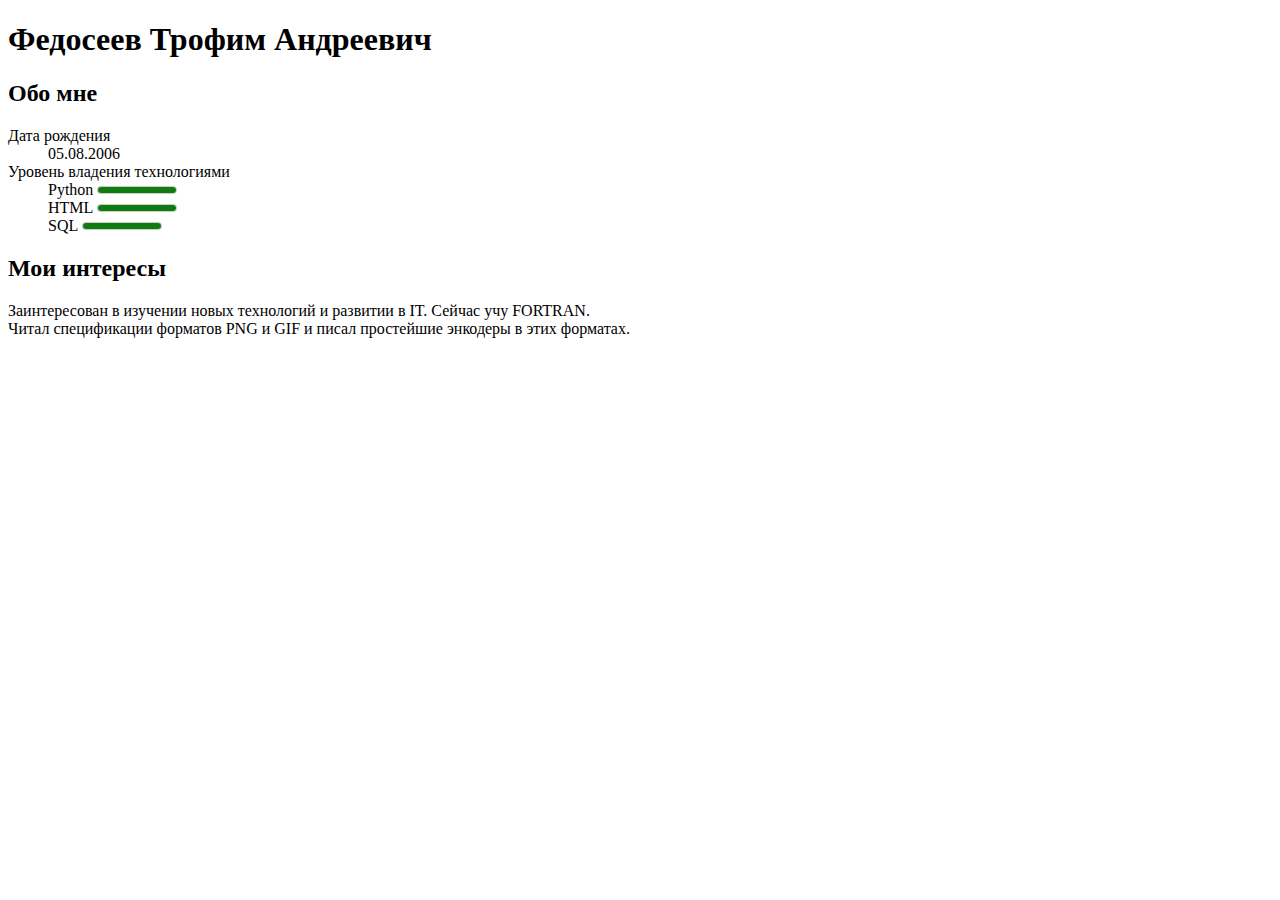
<file: index.html>
<!DOCTYPE html>
<html>
  <head>
    <title>Федосеев Трофим Андреевич</title>
  </head>
  <body>
    <h1>Федосеев Трофим Андреевич</h1>
    
    <section>
      <h2>Обо мне</h2>
      
      <dl>
        <dt>Дата рождения</dt>
        <dd>05.08.2006</dd>
        
        <dt>Уровень владения технологиями</dt>
        <dd>
          <label for='python_meter'>Python</label>
          <meter id='python_meter' class='bar' value='75'></meter>
          <br>
          <label for='html_meter'>HTML</label>
          <meter id='html_meter' class='bar' value='20'></meter>
          <br>
          <label for='sql_meter'>SQL</label>
          <meter id='sql_meter' value='35'></meter>
        </dd>
      </dl>
    </section>
    
    <section>
      <h2>Мои интересы</h2>
      
      <p>Заинтересован в изучении новых технологий и развитии в IT. Сейчас учу FORTRAN. <br>
        Читал спецификации форматов PNG и GIF и писал простейшие энкодеры в этих форматах.</p>
    </section>
  </body>
</html>
</file>
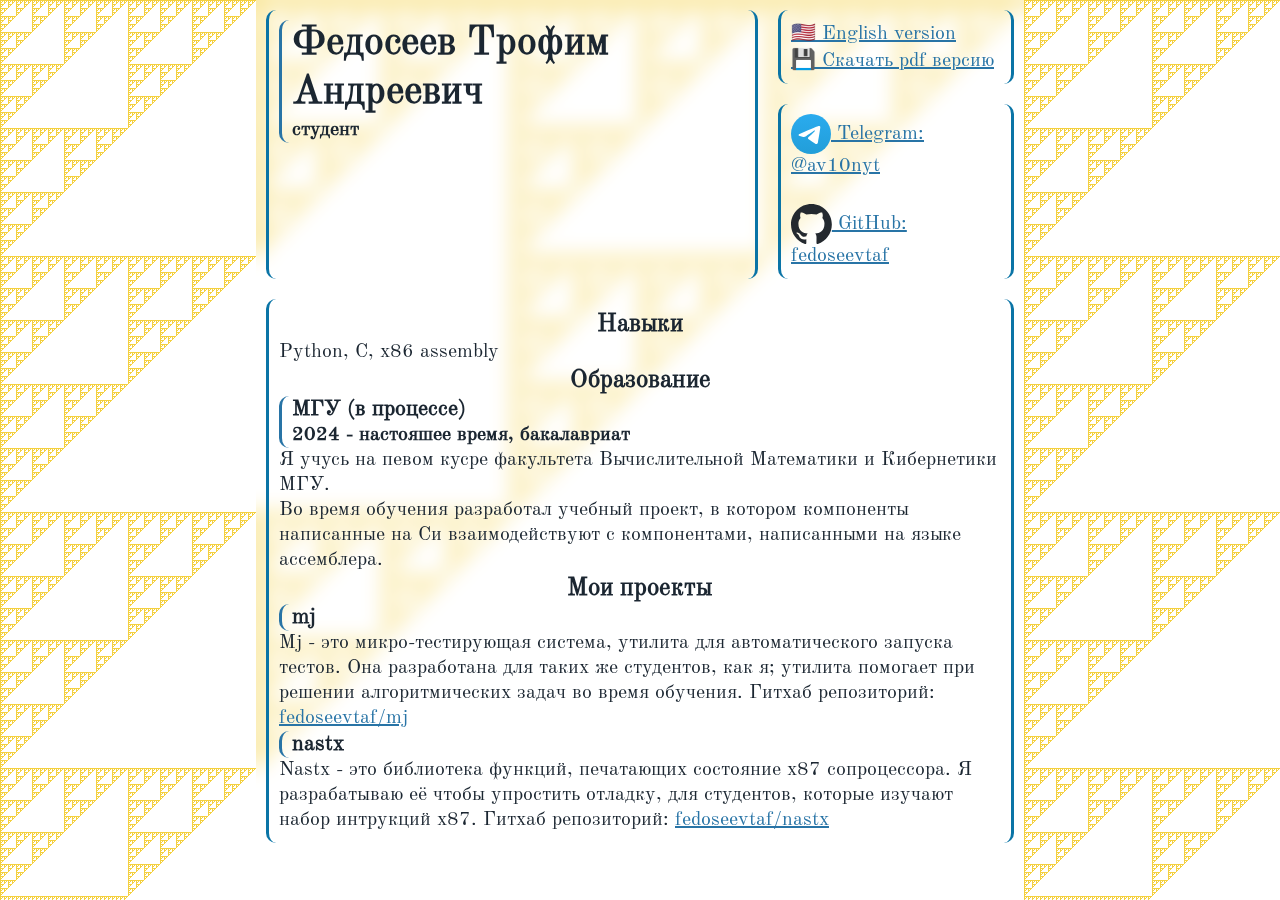
<file: ru-index.html>
<!DOCTYPE html>
<html lang="en-US">
<head>
	<title>Trofim Andreevich Fedoseev</title>
	<link rel="icon" type="image/svg+xml" href="/img/icon.svg">

	<meta charset="utf-8">

	<link rel="stylesheet" href="/styles/common.css">
	<link rel="stylesheet" href="/styles/fonts.css">
	<link rel="stylesheet" href="/styles/layout.css">
	<link rel="stylesheet" href="/styles/headings.css">
	<link rel="stylesheet" href="/styles/inline-img.css">

	<link rel="preload" href="/fonts/OldStandardTT-Regular.ttf" as="font">
	<link rel="preload" href="/img/background.png" as="image">
</head>

<body>
<header>
	<hgroup>
		<h1>
		Федосеев Трофим Андреевич
		</h1>
		<p>
		студент
		</p>
	</hgroup>
</header>

<nav>
	<a lang="en-US" href="/index.html">
		&#x1f1fa;&#x1f1f8; English version
	</a>

	<a href="https://github.com/fedoseevtaf/fedoseevtaf.github.io/releases/download/resume/ru-resume.pdf">
		&#x1f4be; Скачать pdf версию
	</a>
</nav>

<aside>
	<a href="https://t.me/av10nyt" target="_blank">
		<img alt="telegram logo" src="/img/telegram-logo.svg"
			class="inline-img">
		Telegram: @av10nyt
	</a>

	<br>

	<a href="https://github.com/fedoseevtaf/" target="_blank">
		<img alt="github logo" src="/img/github-logo.svg"
			class="inline-img">
		GitHub: fedoseevtaf
	</a>
</aside>

<main>
	<section class="skills">
		<h2>Навыки</h2>
		<p>
			Python, C, x86 assembly
		</p>
	</section>

	<section class="education">
		<h2>Образование</h2>
		<hgroup>
			<h3>
				МГУ (в процессе)
				<!<img alt="MSU logo" src="/img/msu-logo-en.svg"
					class="inline-img">
			</h3>
			<p>
			2024 - настояшее время, бакалавриат
			</p>
		</hgroup>
		<p>
			Я учусь на певом кусре факультета Вычислительной Математики и
			Кибернетики МГУ.
		</p>
		<p>
			Во время обучения разработал учебный проект, в котором
			компоненты написанные на Си взаимодействуют с компонентами,
			написанными на языке ассемблера.
		</p>
	</section>

	<section class="projects">
		<h2>Мои проекты</h2>

		<hgroup>
			<h3>mj</h3>
		</hgroup>
		<p>
			Mj - это микро-тестирующая система, утилита для автоматического
			запуска тестов. Она разработана для таких же студентов, как я;
			утилита помогает при решении алгоритмических задач во время обучения.
			Гитхаб репозиторий:
			<a href="https://github.com/fedoseevtaf/mj" target="_blank">
				fedoseevtaf/mj
			</a>
		</p>

		<hgroup>
			<h3>nastx</h3>
		</hgroup>
		<p>
			Nastx - это библиотека функций, печатающих состояние x87
			сопроцессора. Я разрабатываю её чтобы упростить отладку,
			для студентов, которые изучают набор интрукций x87.
			Гитхаб репозиторий:
			<a href="https://github.com/fedoseevtaf/nastx" target="_blank">
				fedoseevtaf/nastx
			</a>
		</p>

	</section>
</main>

</body>
</html>
</file>
<file: styles/common.css>
* {
	margin: 0;
	padding: 0;
}

html {
	font-family: "Old Standard TT", serif;
	font-weight: 400;
	font-style: normal;
	font-size: 20px;

	color: rgb(27, 38, 49);

	background-image: url("/img/background.png");
}

body {
	margin-left: 20%;
	margin-right: 20%;
	height: 100%;

	backdrop-filter: blur(10px);
}

h1 {
	font-size: 2.5em;
	font-weight: 700;
}

a {
	color: rgb(40, 116, 166);
}
</file>
<file: styles/fonts.css>
@font-face {
	font-family: "Old Standard TT";
	font-weight: 400;
	font-style: normal;
	src: url("/fonts/OldStandardTT-Regular.ttf");
}
</file>
<file: styles/layout.css>
@media (aspect-ratio > 0.8) {
	body {
		margin-left: 20%;
		margin-right: 20%;
	}
}

body {
	display: grid;
	grid-template-columns: 2fr 1fr;
	grid-template-rows: auto;
}

header {
	grid-column: 1;
	grid-row: 1 / 3;
}

nav {
	grid-column: 2;
	grid-row: 1;
}

aside {
	grid-column: 2;
	grid-row: 2;
}

main {
	grid-column: 1 / 3;
	grid-row: 3;
}

header, main, aside, nav{
	backdrop-filter: blur(10px);

	margin: 10px;
	padding: 10px;

	border-style: none solid;
	border-radius: 10px;
	border-width: 3;
	border-color: rgb(10, 116, 166);
}

nav {
	display: grid;
	grid-template-columns: 1fr;
}

aside {
	display: grid;
	grid-template-columns: 1fr;
}
</file>
<file: styles/headings.css>
h1 {
	font-size: 2em;
	font-weight: 700;
}

h2 {
	text-align: center;
	font-size: 1.25em;
}

h3 {
	font-size: 1.1em;
}

hgroup {
	border-left-style: solid;
	border-left-width: 3px;
	padding: 0 0 0 10px;
	border-radius: 10px;
	border-color: rgb(40, 116, 166);
}

hgroup p{
	font-size: 0.85;
	font-weight: 700;
	text-indent: 0;
}
</file>
<file: styles/inline-img.css>
.inline-img {
	display: inline-block;
	height: 2em;
	vertical-align: middle;
}
</file>
